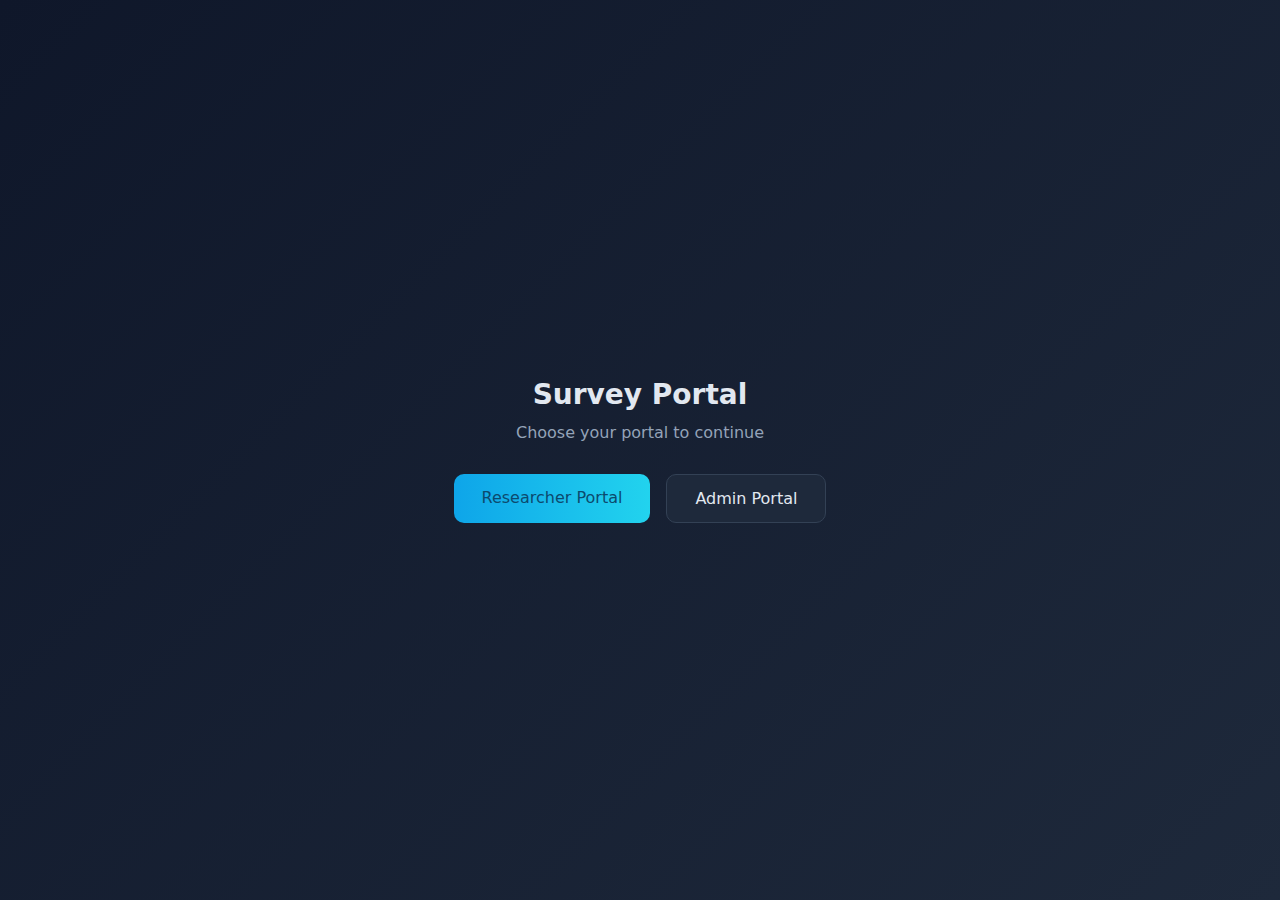
<file: index.html>
<!DOCTYPE html>
<html lang="en">
<head>
  <meta charset="UTF-8">
  <meta name="viewport" content="width=device-width, initial-scale=1.0">
  <title>Survey Portal</title>
  <style>
    * { box-sizing: border-box; font-family: system-ui, -apple-system, sans-serif; }
    body {
      margin: 0;
      min-height: 100vh;
      display: flex;
      align-items: center;
      justify-content: center;
      background: linear-gradient(135deg, #0f172a, #1e293b);
      color: #e2e8f0;
    }
    .container {
      text-align: center;
      padding: 40px;
    }
    h1 { margin: 0 0 12px; font-size: 28px; }
    p { color: #94a3b8; margin: 0 0 32px; }
    .buttons { display: flex; gap: 16px; justify-content: center; flex-wrap: wrap; }
    a {
      padding: 14px 28px;
      border-radius: 10px;
      text-decoration: none;
      font-weight: 500;
      transition: transform 0.2s, box-shadow 0.2s;
    }
    a:hover { transform: translateY(-2px); box-shadow: 0 8px 20px rgba(0,0,0,0.3); }
    .researcher {
      background: linear-gradient(90deg, #0ea5e9, #22d3ee);
      color: #0c4a6e;
    }
    .admin {
      background: #1e293b;
      border: 1px solid #334155;
      color: #e2e8f0;
    }
  </style>
</head>
<body>
  <div class="container">
    <h1>Survey Portal</h1>
    <p>Choose your portal to continue</p>
    <div class="buttons">
      <a href="researcher.html" class="researcher">Researcher Portal</a>
      <a href="site.html" class="admin">Admin Portal</a>
    </div>
  </div>
</body>
</html>
</file>
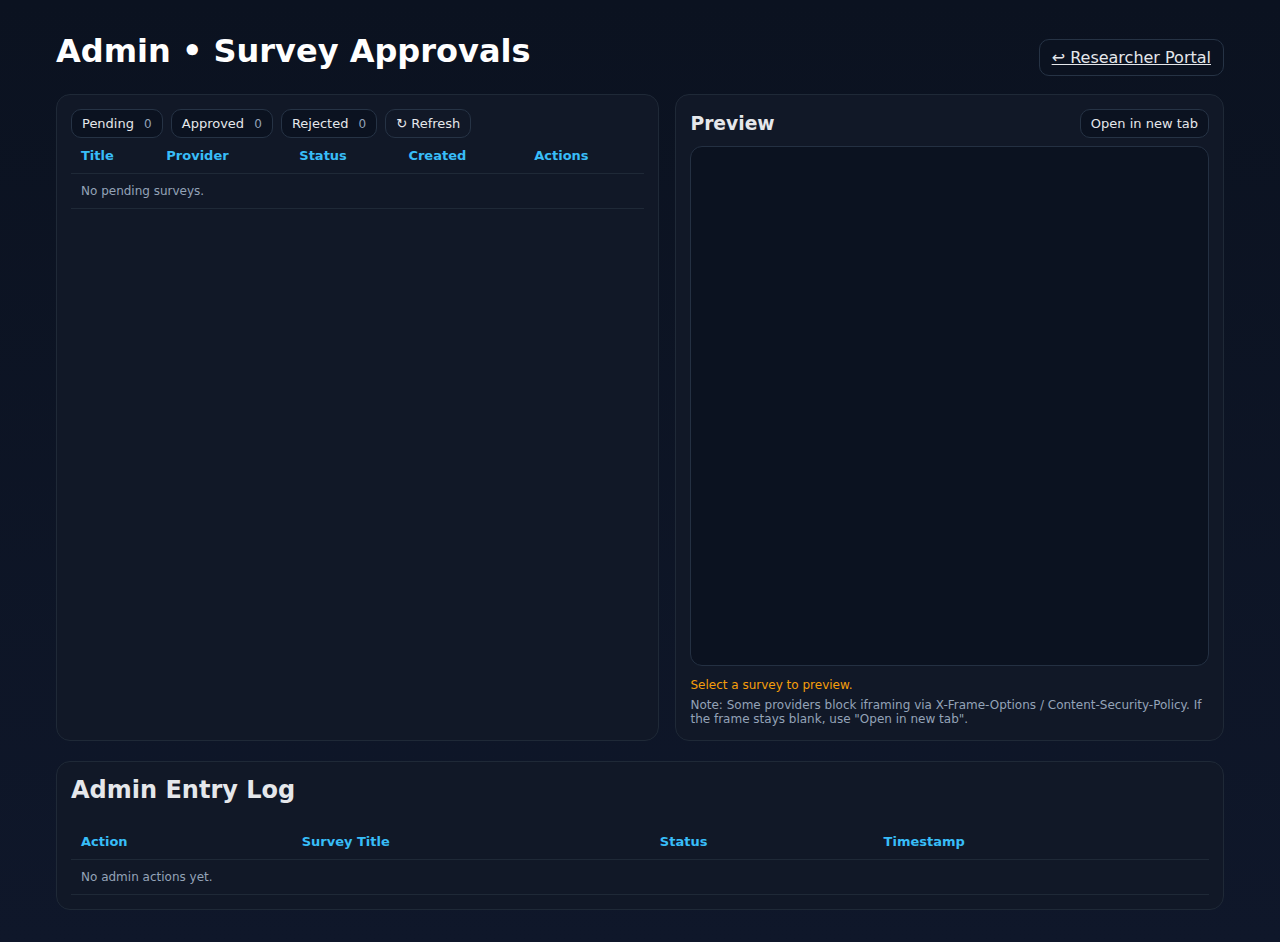
<file: site.html>
<!DOCTYPE html>
<html lang="en">
<head>
  <meta charset="UTF-8" />
  <meta name="viewport" content="width=device-width, initial-scale=1.0" />
  <title>Admin • Survey Approvals with Log</title>
  <link rel="stylesheet" href="admin.css" />
</head>
<body>
  <div class="wrap">
    <div class="topbar">
      <h1>Admin • Survey Approvals</h1>
      <a class="btn" href="researcher.html">↩︎ Researcher Portal</a>
    </div>

    <div class="grid">
      <!-- LEFT SIDE: Surveys list -->
      <div class="card">
        <div class="filters">
          <button class="btn small" data-filter="pending">Pending <span class="count" id="c-pending">0</span></button>
          <button class="btn small" data-filter="approved">Approved <span class="count" id="c-approved">0</span></button>
          <button class="btn small" data-filter="rejected">Rejected <span class="count" id="c-rejected">0</span></button>
          <button class="btn small ghost" id="refreshBtn">↻ Refresh</button>
        </div>

        <table>
          <thead>
            <tr>
              <th>Title</th>
              <th>Provider</th>
              <th>Status</th>
              <th>Created</th>
              <th>Actions</th>
            </tr>
          </thead>
          <tbody id="tbody">
            <tr><td colspan="5" class="muted">No surveys found.</td></tr>
          </tbody>
        </table>
      </div>

      <!-- RIGHT SIDE: Preview -->
      <div class="card">
        <div style="display:flex;justify-content:space-between;align-items:center;margin-bottom:8px;">
          <h3 id="pvTitle" style="margin:0;font-weight:600;">Preview</h3>
          <button id="openNew" class="btn small">Open in new tab</button>
        </div>
        <iframe id="frame" title="Survey preview"
          sandbox="allow-forms allow-scripts allow-popups allow-same-origin allow-top-navigation-by-user-activation"></iframe>
        <div id="pvStatus" class="status warn" style="margin-top:8px;">Select a survey to preview.</div>
        <div class="muted" style="margin-top:6px;">
          Note: Some providers block iframing via <code>X-Frame-Options</code> / <code>Content-Security-Policy</code>.
          If the frame stays blank, use "Open in new tab".
        </div>
      </div>
    </div>

    <!-- ADMIN ENTRY LOG -->
    <div class="card" style="margin-top:20px;">
      <h2 style="margin-top:0;">Admin Entry Log</h2>
      <table>
        <thead>
          <tr>
            <th>Action</th>
            <th>Survey Title</th>
            <th>Status</th>
            <th>Timestamp</th>
          </tr>
        </thead>
        <tbody id="logBody">
          <tr><td colspan="4" class="muted">No admin actions yet.</td></tr>
        </tbody>
      </table>
    </div>
  </div>

  <script>
    const $ = s => document.querySelector(s);
    const tbody = $('#tbody');
    const frame = $('#frame');
    const logBody = $('#logBody');
    let filter = 'pending';
    let surveys = [];
    let adminLog = JSON.parse(localStorage.getItem('adminLog') || '[]');

    function loadSurveys() {
      try { surveys = JSON.parse(localStorage.getItem('surveys') || '[]'); }
      catch { surveys = []; }
      let changed = false;
      surveys.forEach(s => { if (!s.status) { s.status = 'pending'; changed = true; } });
      if (changed) localStorage.setItem('surveys', JSON.stringify(surveys));
    }

    function fmtDate(ts){
      if(!ts) return '-';
      const d = new Date(ts);
      return d.toLocaleDateString() + ' ' + d.toLocaleTimeString([], {hour:'2-digit',minute:'2-digit'});
    }

    function detectProvider(u=''){
      const h = (u||'').toLowerCase();
      if (h.includes('forms.office.com')) return 'microsoftform';
      if (h.includes('docs.google.com/forms')) return 'googleforms';
      if (h.includes('qualtrics.com')) return 'qualtrics';
      if (h.includes('surveymonkey.com')) return 'surveymonkey';
      if (h.includes('typeform.com')) return 'typeform';
      return 'other';
    }

    function renderCounts(){
      const counts = {pending:0, approved:0, rejected:0};
      surveys.forEach(s => counts[s.status] = (counts[s.status]||0)+1);
      $('#c-pending').textContent = counts.pending||0;
      $('#c-approved').textContent = counts.approved||0;
      $('#c-rejected').textContent = counts.rejected||0;
    }

    function renderList(){
      tbody.innerHTML = '';
      const list = surveys.filter(s => s.status === filter);
      if (list.length === 0){
        tbody.innerHTML = `<tr><td colspan="5" class="muted">No ${filter} surveys.</td></tr>`;
        return;
      }
      list.forEach(s => {
        const provider = s.provider || detectProvider(s.url);
        const tr = document.createElement('tr');
        tr.innerHTML = `
          <td>${escapeHtml(s.title || '(untitled)')}</td>
          <td><span class="tag">${provider}</span></td>
          <td><span class="tag" style="border-color:${statusColor(s.status)};color:${statusColor(s.status)}">${s.status}</span></td>
          <td>${fmtDate(s.createdAt)}</td>
          <td class="actions">
            <button class="btn small" data-act="preview" data-id="${s.studyId}">Preview</button>
            ${s.status!=='approved'?'<button class="btn small" data-act="approve" data-id="'+s.studyId+'">Approve</button>':''}
            ${s.status!=='rejected'?'<button class="btn small" data-act="reject" data-id="'+s.studyId+'">Reject</button>':''}
            <button class="btn small ghost" data-act="delete" data-id="${s.studyId}">Delete</button>
          </td>`;
        tbody.appendChild(tr);
      });
    }

    function renderLog() {
      logBody.innerHTML = '';
      if (adminLog.length === 0) {
        logBody.innerHTML = '<tr><td colspan="4" class="muted">No admin actions yet.</td></tr>';
        return;
      }
      adminLog.forEach(entry => {
        const tr = document.createElement('tr');
        tr.innerHTML = `
          <td>${entry.action}</td>
          <td>${escapeHtml(entry.title || '(untitled)')}</td>
          <td><span class="tag" style="border-color:${statusColor(entry.status)};color:${statusColor(entry.status)}">${entry.status}</span></td>
          <td>${fmtDate(entry.time)}</td>`;
        logBody.appendChild(tr);
      });
    }

    function addToLog(action, survey) {
      adminLog.unshift({
        action,
        title: survey.title,
        status: survey.status,
        time: Date.now()
      });
      localStorage.setItem('adminLog', JSON.stringify(adminLog));
      renderLog();
    }

    function statusColor(st){
      if (st==='approved') return '#22c55e';
      if (st==='rejected') return '#ef4444';
      return '#f59e0b';
    }

    function findById(id){ return surveys.find(s => s.studyId === id); }

    function saveAll(){
      localStorage.setItem('surveys', JSON.stringify(surveys));
      renderCounts();
      renderList();
    }

    function setPreview(s){
      if (!s){
        $('#pvTitle').textContent='Preview';
        frame.removeAttribute('src');
        $('#pvStatus').className='status warn';
        $('#pvStatus').textContent='Select a survey to preview.';
        return;
      }
      $('#pvTitle').textContent = `Preview: ${s.title || '(untitled)'}`;
      $('#pvStatus').className = 'status warn';
      $('#pvStatus').textContent = 'Loading…';
      frame.onload = () => { $('#pvStatus').className='status ok'; $('#pvStatus').textContent='Embedded successfully (if blank, provider blocked framing).'; };
      frame.src = s.url;
      $('#openNew').onclick = () => window.open(s.url, '_blank', 'noopener');
    }

    function escapeHtml(str=''){
      return String(str).replace(/[&<>"']/g, c=>({ '&':'&amp;','<':'&lt;','>':'&gt;','"':'&quot;',"'":'&#39;' }[c]));
    }

    // Buttons and Events
    document.querySelectorAll('[data-filter]').forEach(btn=>{
      btn.addEventListener('click', ()=>{ filter = btn.dataset.filter; renderList(); });
    });

    $('#refreshBtn').addEventListener('click', ()=>{ loadSurveys(); renderCounts(); renderList(); renderLog(); });

    tbody.addEventListener('click', e=>{
      const b = e.target.closest('button'); if(!b) return;
      const act = b.dataset.act, id = b.dataset.id;
      const s = findById(id); if(!s) return;

      if (act === 'preview') setPreview(s);
      if (act === 'approve') { s.status='approved'; s.approvedAt=Date.now(); s.approvedBy='admin_demo'; saveAll(); addToLog('Approved', s); }
      if (act === 'reject')  { s.status='rejected'; s.rejectedAt=Date.now(); s.rejectedBy='admin_demo'; saveAll(); addToLog('Rejected', s); }
      if (act === 'delete')  {
        if (confirm('Delete this survey from the queue?')) {
          const i = surveys.findIndex(x=>x.studyId===id);
          if (i>-1) { surveys.splice(i,1); saveAll(); setPreview(null); addToLog('Deleted', s); }
        }
      }
    });

    // Initialize
    loadSurveys();
    renderCounts();
    renderList();
    renderLog();
    setPreview(null);
  </script>
</body>
</html>
</file>
<file: admin.css>
:root {
    --bg:#0f172a; --panel:#111827; --muted:#94a3b8; --text:#e5e7eb; --accent:#38bdf8;
    --ok:#22c55e; --warn:#f59e0b; --err:#ef4444; --br:14px;
  }
   
  * {
    box-sizing: border-box;
    font-family: ui-sans-serif, system-ui, -apple-system, "Segoe UI", Inter, Roboto, Arial;
  }
   
  body {
    margin: 0;
    background: linear-gradient(180deg, #0b1220, #0f172a);
    color: var(--text);
  }
   
  .wrap {
    max-width: 1200px;
    margin: 32px auto;
    padding: 0 16px;
  }
   
  h1 {
    margin: 0 0 12px;
    color: #fff;
  }
   
  .topbar {
    display: flex;
    gap: 10px;
    align-items: center;
    justify-content: space-between;
    margin-bottom: 12px;
  }
   
  .btn {
    cursor: pointer;
    border: 1px solid #263345;
    background: #0b1220;
    color: var(--text);
    padding: 8px 12px;
    border-radius: 10px;
  }
   
  .btn.primary {
    background: linear-gradient(90deg, #0ea5e9, #22d3ee);
    color: #05222b;
    border: none;
  }
   
  .btn.ghost {
    background: transparent;
  }
   
  .btn.small {
    padding: 6px 10px;
    font-size: 13px;
  }
   
  .grid {
    display: grid;
    grid-template-columns: 1.1fr 1fr;
    gap: 16px;
  }
   
  .card {
    background: var(--panel);
    border: 1px solid #1f2937;
    border-radius: var(--br);
    padding: 14px;
  }
   
  .filters {
    display: flex;
    gap: 8px;
    flex-wrap: wrap;
  }
   
  .count {
    font-size: 12px;
    color: var(--muted);
    margin-left: 6px;
  }
   
  table {
    width: 100%;
    border-collapse: collapse;
    font-size: 14px;
  }
   
  th, td {
    padding: 10px;
    border-bottom: 1px solid #1f2937;
    vertical-align: middle;
  }
   
  th {
    text-align: left;
    color: var(--accent);
    font-size: 13px;
  }
   
  .tag {
    font-size: 11px;
    padding: 2px 8px;
    border: 1px solid #334155;
    border-radius: 999px;
    color: #cbd5e1;
  }
   
  .status {
    font-size: 12px;
  }
   
  .status.ok { color: var(--ok); }
  .status.warn { color: var(--warn); }
  .status.err { color: var(--err); }
   
  .actions {
    display: flex;
    gap: 6px;
    flex-wrap: wrap;
  }
   
  iframe {
    width: 100%;
    height: 520px;
    border: 1px solid #243042;
    border-radius: 12px;
    background: #0b1220;
  }
   
  .muted {
    color: var(--muted);
    font-size: 12px;
  }
</file>
